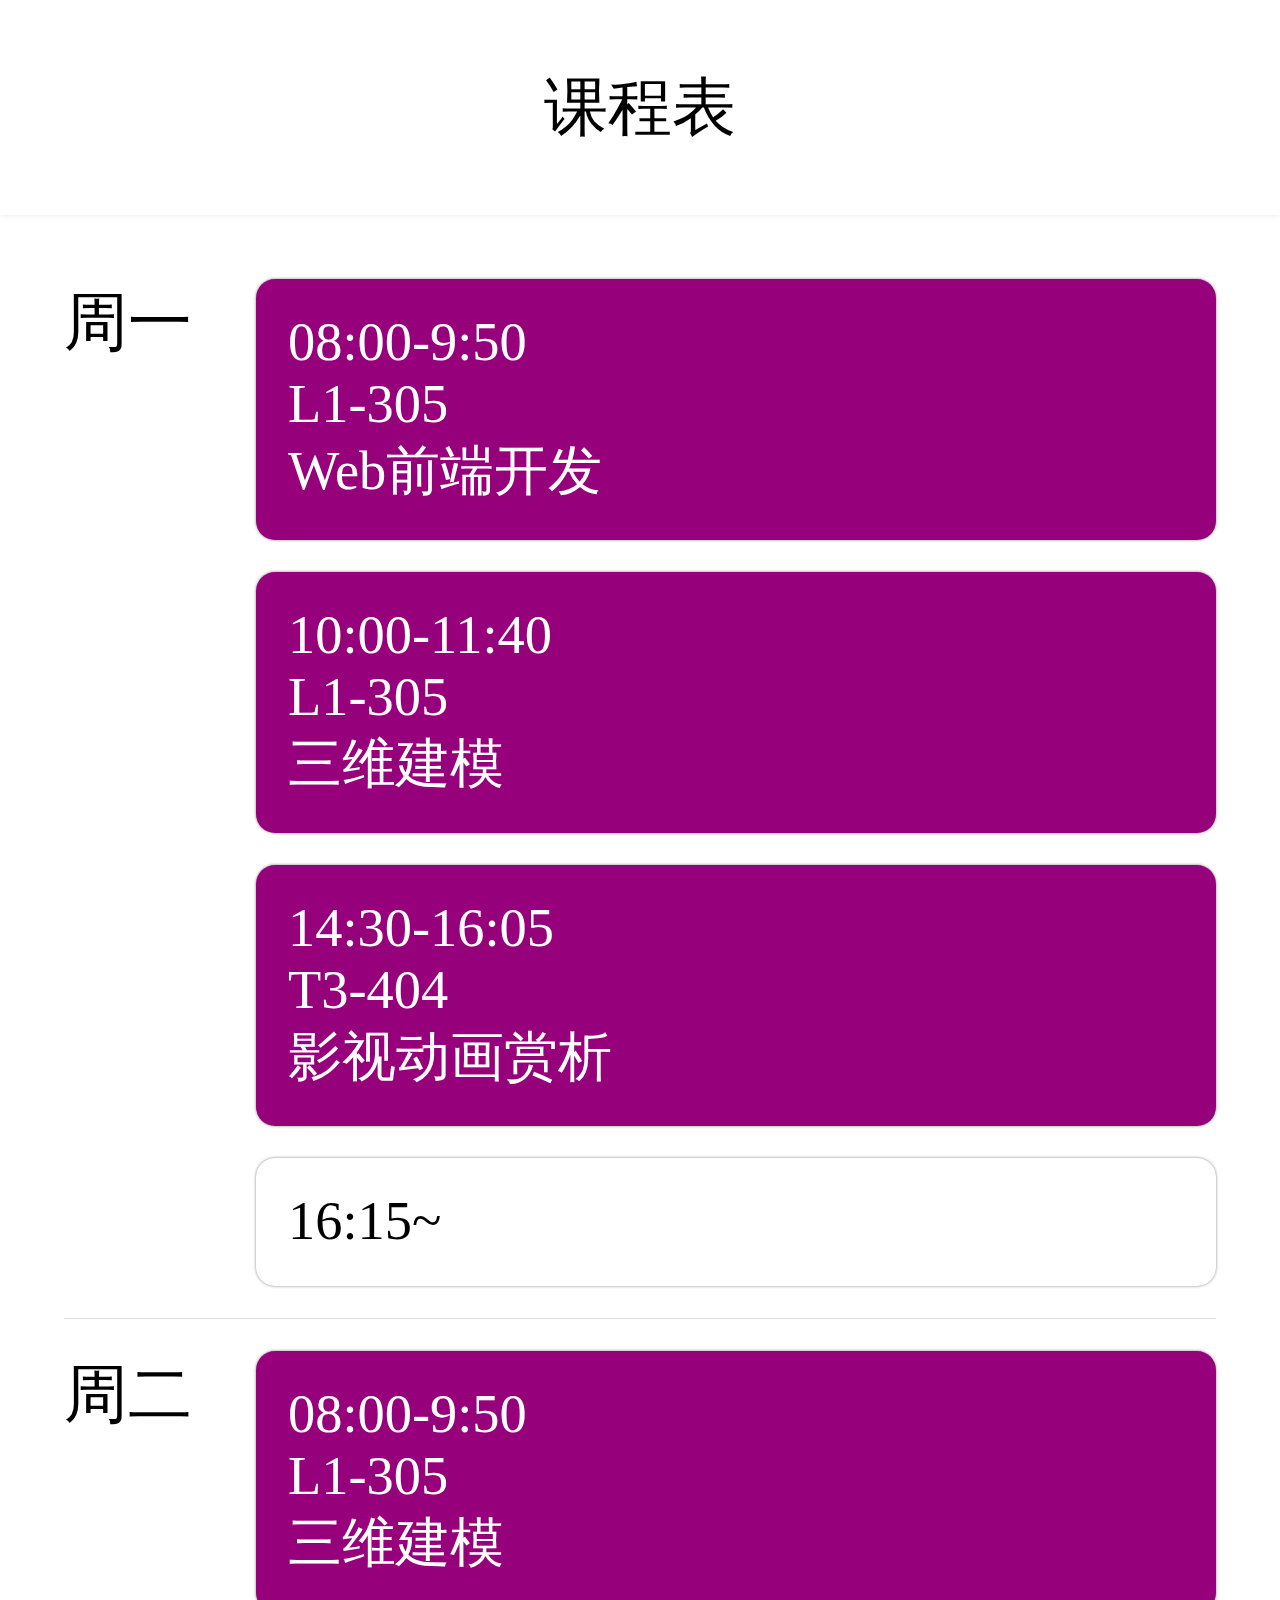
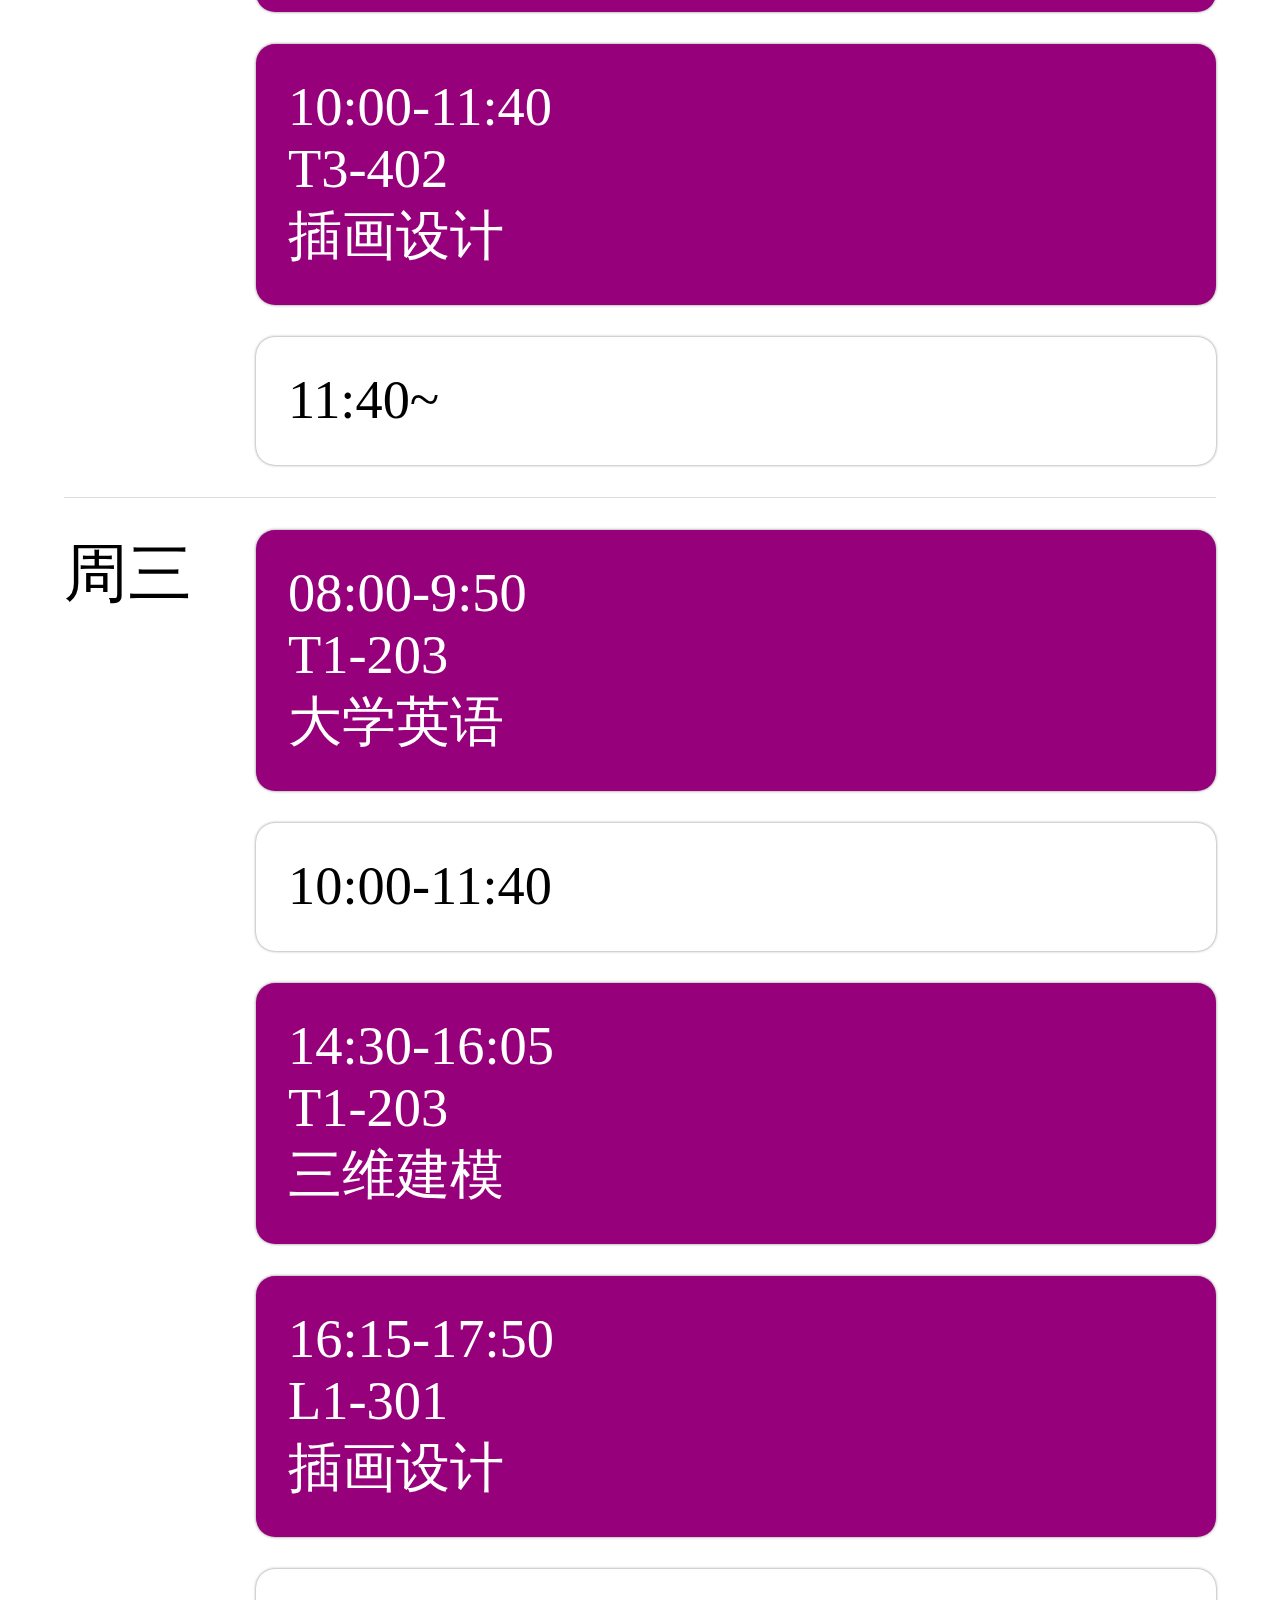
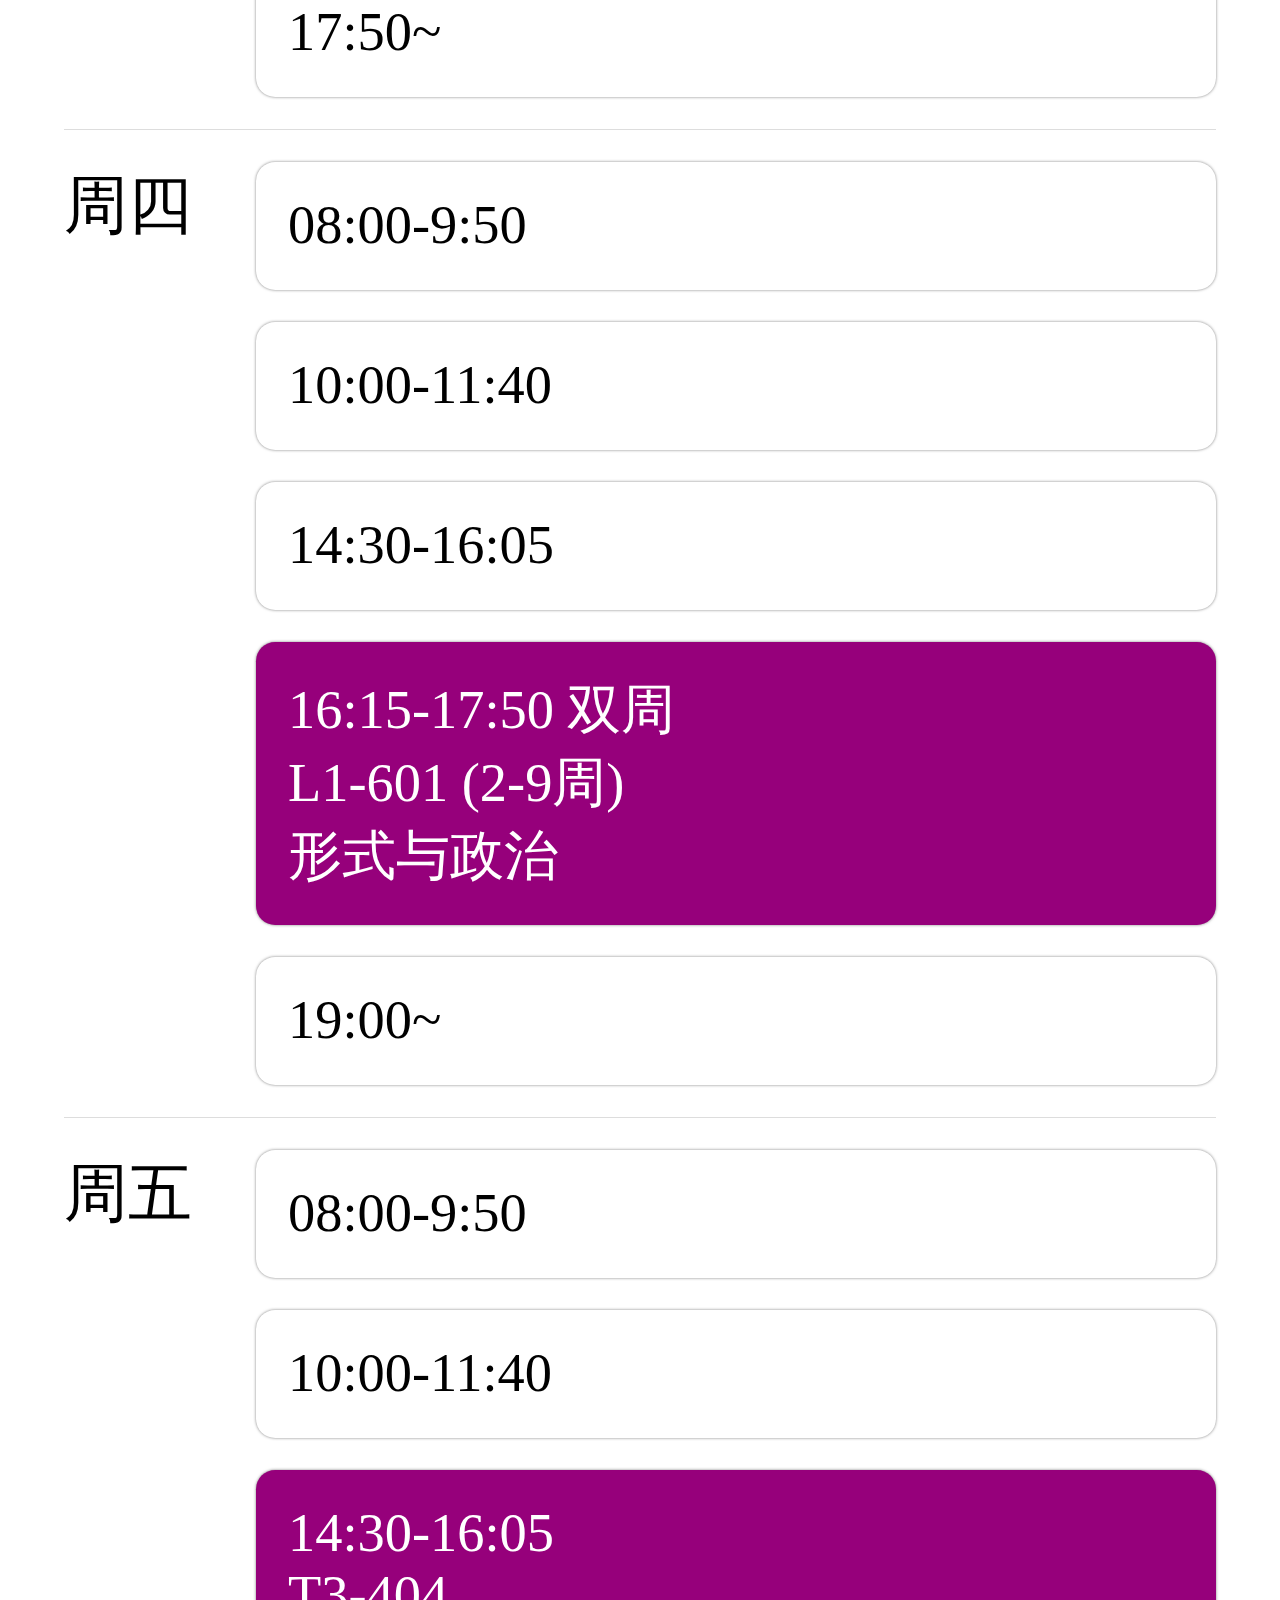
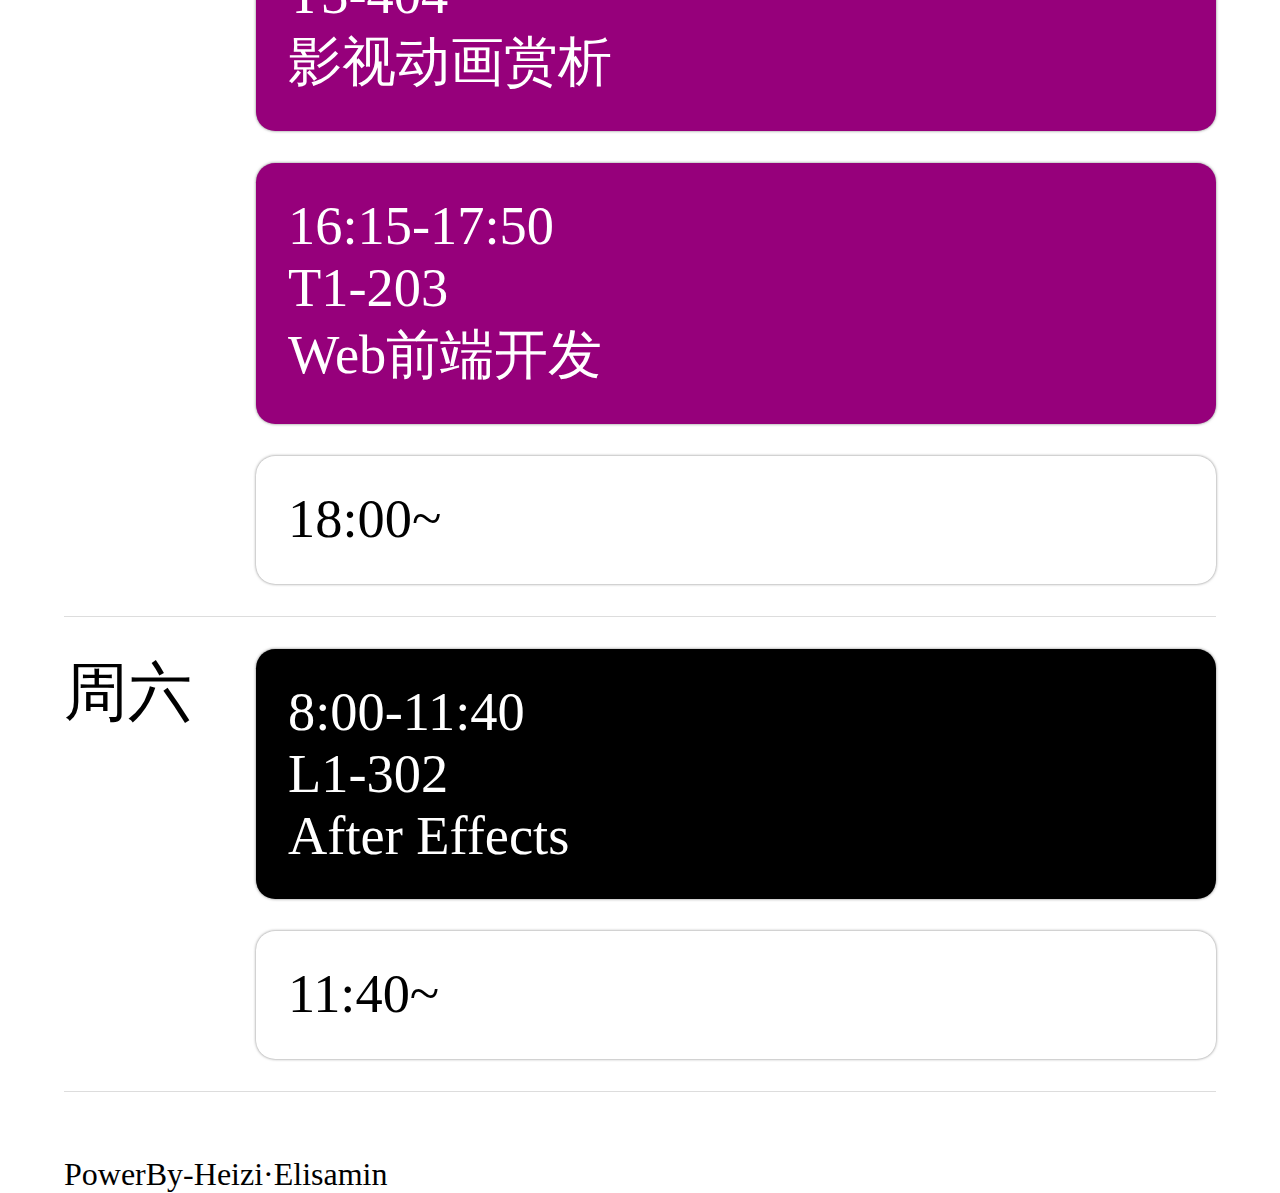
<file: media_v1.html>
<html><head><title>课程表</title><style>
html{font-size:5vw}
body{margin:0}
.main{margin:auto;width:90%;margin-top:1rem}
.day{display:flex;margin-bottom: 0.5rem;border-bottom: 1px solid #ddd;}
.numb{width: 24vw;margin-right:1rem;}
.NoShit,.card{font-size:.85rem;padding:.5rem;width: 70vw;box-shadow:0 0 3px 0 rgba(0,0,0,.5);background-color:#fff;border-radius:.3rem;margin-bottom:.5rem;min-height:1rem;}
.time{width: 100%;}
.header {width: 100%;display: flex;justify-content: center;padding-top: 1rem;padding-bottom: 1rem;box-shadow: 0 0 5px rgba(0,0,0,0.1);}
.footer {font-size: 0.5rem;padding-left: 1rem;margin-top: 1rem;}
 @media only screen (min-width:460) and (max-width:2160) { .main{background-color:#fff} }
</style></head><body>
<div class="header">课程表</div>
<div class="main">
    <div class="day">
     <div class="numb">周一</div>
        <div class="time">
          <div class="card" style="background-color: #96007b;color:#fff">
            <div class="CardHeader">08:00-9:50</div>
            <div class="place">L1-305</div>
            <div class="name">Web前端开发</div></div>
          <div class="card" style="background-color: #96007b;color:#fff">
            <div class="CardHeader">10:00-11:40</div>
            <div class="place">L1-305</div>
            <div class="name">三维建模</div></div>
          <div class="card" style="background-color: #96007b;color:#fff">
            <div class="CardHeader">14:30-16:05</div>
            <div class="place">T3-404</div>
            <div class="name">影视动画赏析</div></div>
          <div class="NoShit">16:15~</div>
  </div></div>
     <div class="day">
     <div class="numb">周二</div>
        <div class="time">
          <div class="card" style="background-color: #96007b;color:#fff">
		  <div class="CardHeader">08:00-9:50</div>
            <div class="place">L1-305</div>
            <div class="name">三维建模</div></div>
          <div class="card" style="background-color: #96007b;color:#fff">
            <div class="CardHeader">10:00-11:40</div>
            <div class="place">T3-402</div>
            <div class="name">插画设计</div></div>
          <div class="NoShit">11:40~</div>
 </div></div>
   <div class="day">
     <div class="numb">周三</div>
        <div class="time">
          <div class="card" style="background-color: #96007b;color:#fff">
		  <div class="CardHeader">08:00-9:50</div>
            <div class="place">T1-203</div>
            <div class="name">大学英语</div></div>
          <div class="NoShit">10:00-11:40</div>
          <div class="card" style="background-color: #96007b;color:#fff">
            <div class="CardHeader">14:30-16:05</div>
            <div class="place">T1-203</div>
            <div class="name">三维建模</div></div>
          <div class="card" style="background-color: #96007b;color:#fff">
            <div class="CardHeader">16:15-17:50</div>			
            <div class="place">L1-301</div>
            <div class="name">插画设计</div></div>
          <div class="NoShit">17:50~</div>
 </div></div>
   <div class="day">
     <div class="numb">周四</div>
        <div class="time">
          <div class="NoShit">08:00-9:50</div>
          <div class="NoShit">10:00-11:40</div>
          <div class="NoShit">14:30-16:05</div>
          <div class="card" style="background-color: #96007b;color:#fff">
            <div class="CardHeader">16:15-17:50 双周</div>
			<div class="place">L1-601 (2-9周)</div>
            <div class="name">形式与政治</div></div>
          <div class="NoShit">19:00~</div>
  </div></div>
   <div class="day">
     <div class="numb">周五</div>
        <div class="time">
          <div class="NoShit">08:00-9:50</div>
          <div class="NoShit">10:00-11:40</div>
          <div class="card" style="background-color: #96007b;color:#fff">
            <div class="CardHeader">14:30-16:05</div>
            <div class="place">T3-404</div>
            <div class="name">影视动画赏析</div></div>
          <div class="card" style="background-color: #96007b;color:#fff">
            <div class="CardHeader">16:15-17:50</div>
            <div class="place">T1-203</div>
            <div class="name">Web前端开发</div></div>
          <div class="NoShit">18:00~</div>
  </div></div>
   <div class="day">  
     <div class="numb">周六</div>
        <div class="time"> 
		  <div class="card" style="background-color: #000;color:#fff">
            <div class="CardHeader">8:00-11:40</div>
            <div class="place">L1-302</div>
            <div class="name">After Effects</div></div>
			<div class="NoShit">11:40~</div>
  </div></div>
 </div>
<div class="footer">PowerBy-Heizi·Elisamin</div>
</body></html>
</file>
